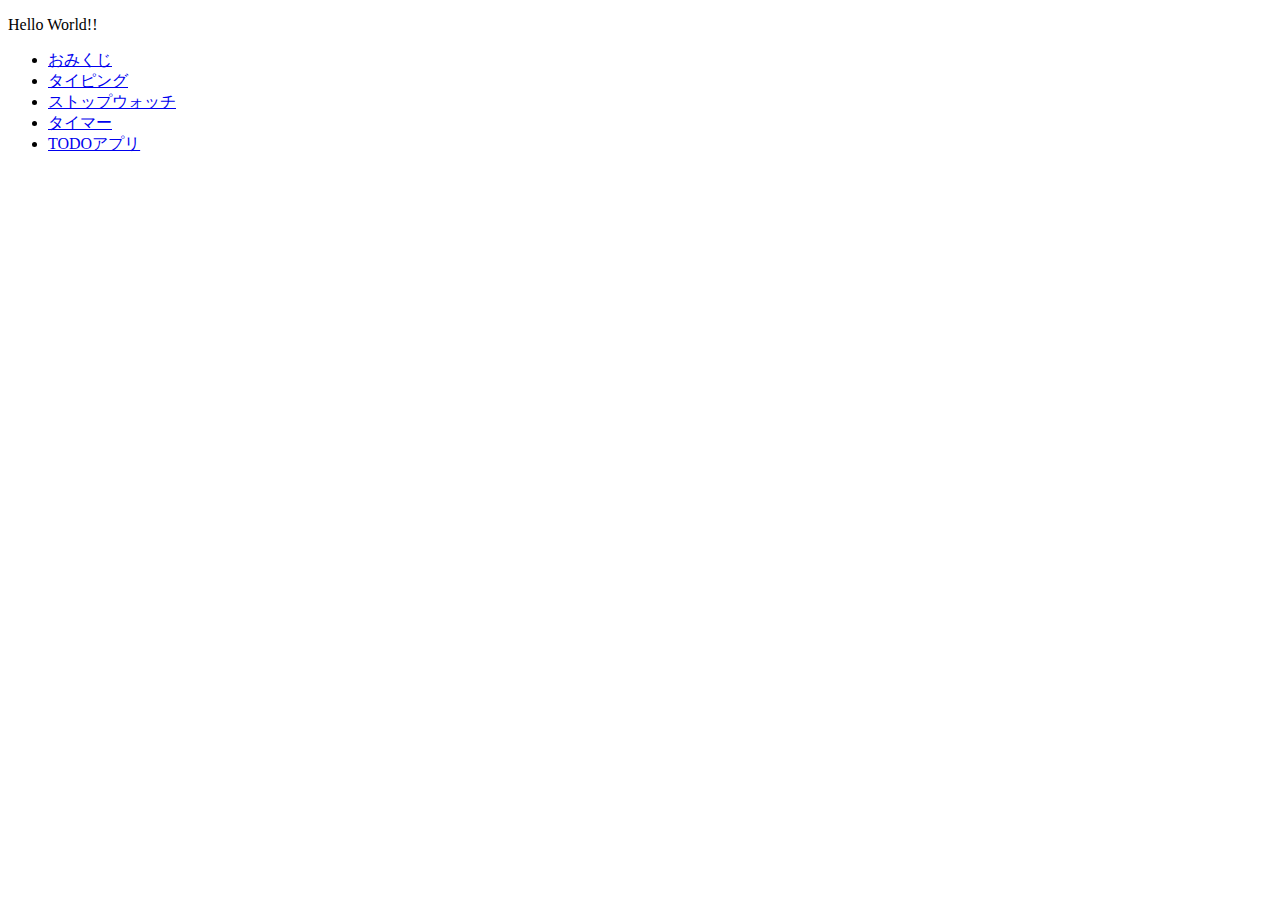
<file: index.html>
<!DOCTYPE html>
<html>
<head>
	<meta charset="utf-8">
	<title>nothing to read</title>
</head>
<body>
	<p>Hello World!!</p>
	<ul>
		<li><a href="Omikuzi/omikuzi.html">おみくじ</a></li>
		<li><a href="Typing/typing.html">タイピング</a></li>
		<li><a href="StopWatch/stopwatch.html">ストップウォッチ</a></li>
		<li><a href="Timer/timer.html">タイマー</a></li>
		<li><a href="Todo/todo.html">TODOアプリ</a></li>
	</ul>
</body>
</html>
</file>
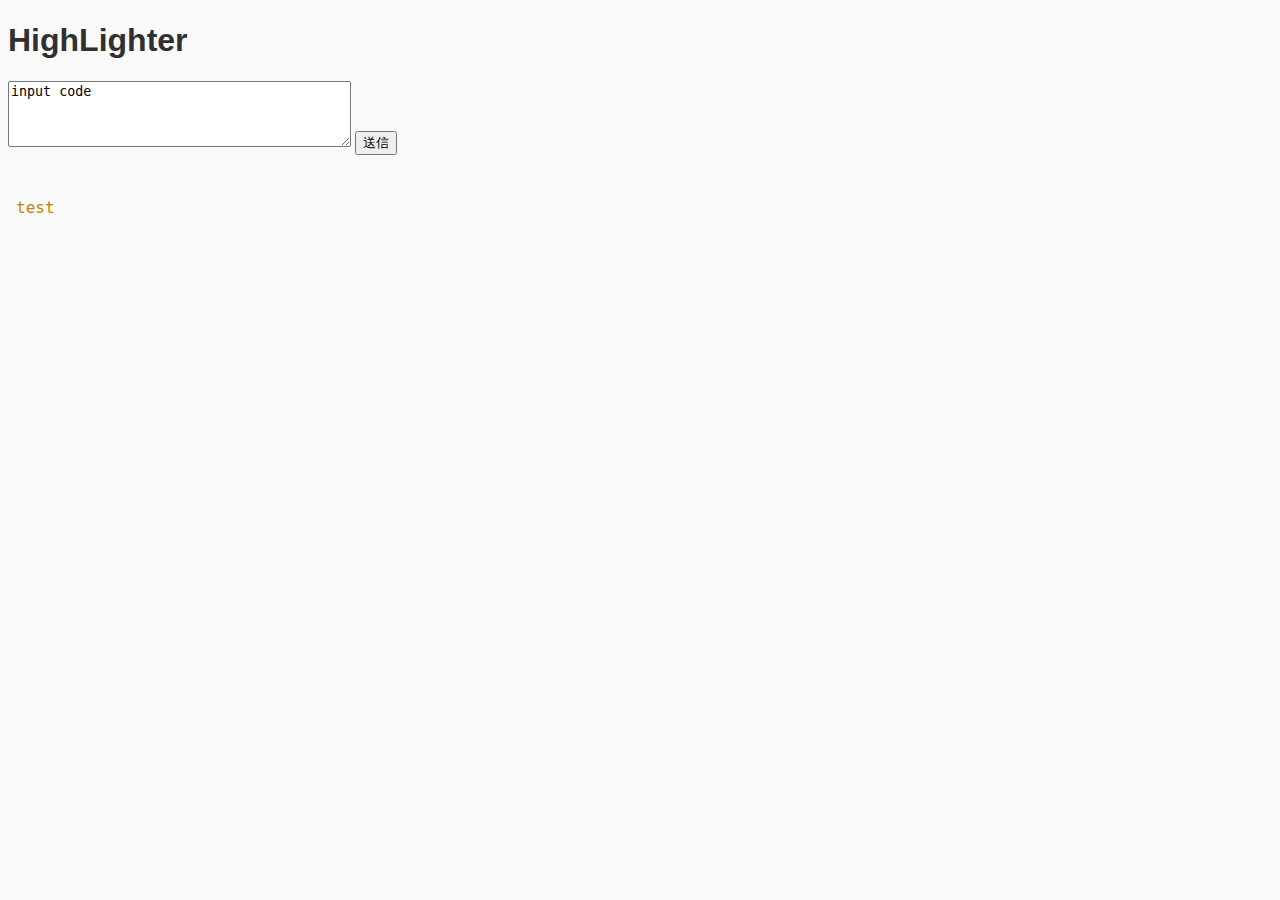
<file: Highlighter/highright.html>
<!DOCTYPE html>
<html lang="ja">
<head>
	<meta charset="utf-8">
	<title>HighLighter</title>
	<style></style>
	<link rel="stylesheet" href="styles/atom-one-light.css">
	<script src="js/highlight.pack.js"></script>
	<script>hljs.initHighlightingOnLoad();</script>
	<link rel="stylesheet" type="text/css" href="highlight.css">
</head>
<body>
	<h1>HighLighter</h1>
	<form name= "codeForm">
		<!-- <input id ="formText" type = "textarea" size="50"><br> -->
		<textarea name="code" cols=40 rows=4>input code</textarea>
		<input type="button" name="send" value="送信" onclick="highLighting()">
	</form>
	<pre>
		<code id="styledCode">test</code>
	</pre>
	<script src="https://code.jquery.com/jquery-2.1.3.min.js"></script>
	<script type="text/javascript" src = "js/highlightForm.js"></script>
</body>
</html>
</file>
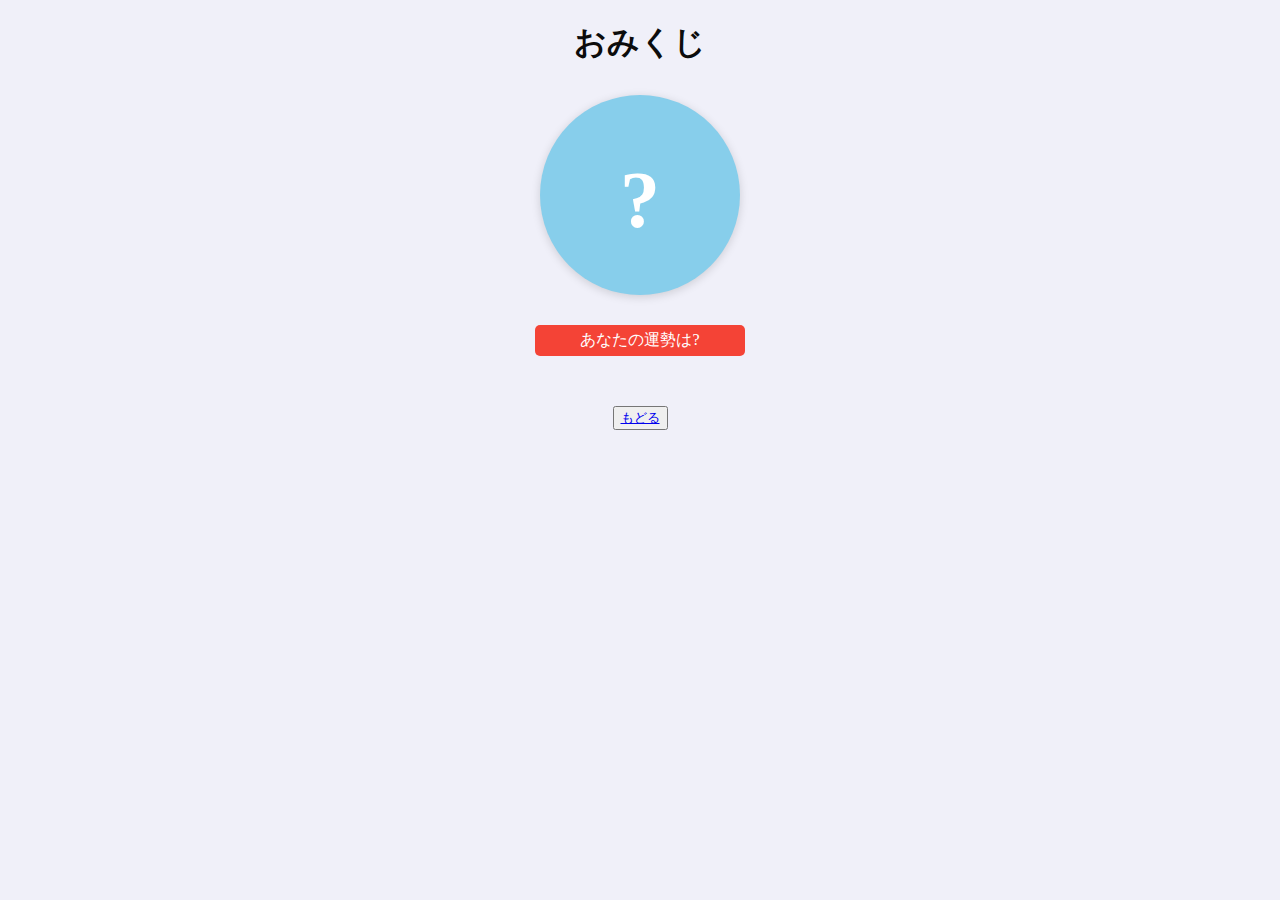
<file: Omikuzi/omikuzi.html>
<!DOCTYPE html>
<html lang="ja">
<head>
	<meta charset="utf-8">
	<title>おみくじ</title>
	<style>
	</style>
	<link rel="stylesheet" type="text/css" href="omikuzi.css">
</head>
<body>
	<header>
		<h1>おみくじ</h1>
	</header>
	<section>
		<div id = "results">?</div>
		<div id = "button">あなたの運勢は?</div>
	</section>
	<footer>
		<button><a href="../index.html">もどる</a></button>
	</footer>
	<script src = 'omikuzi.js'></script>
</body>
</html>
</file>
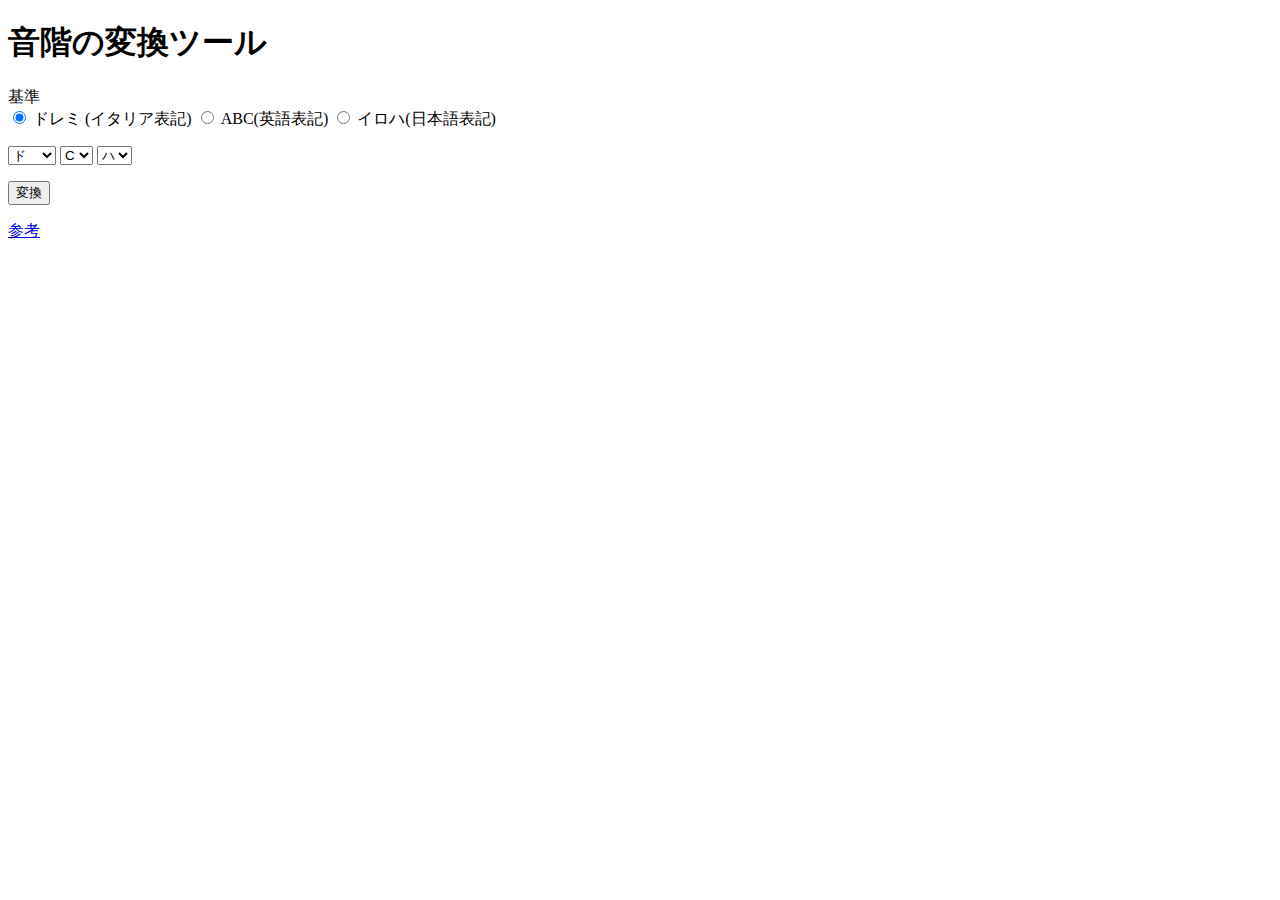
<file: Onkaihenkan/onkaihenkan.html>
<!DOCTYPE html>
<html>
<head>
    <title>音階変換</title>
</head>
<body>
    <h1>音階の変換ツール</h1>
    <p>基準<br>
        <input type="radio" name="q1" value="Italy" checked> ドレミ (イタリア表記)
        <input type="radio" name="q1" value="English"> ABC(英語表記)
        <input type="radio" name="q1" value="English"> イロハ(日本語表記)
    </p>
    <select name="Italy" id="id_It">
        <option value="do">ド</option>
        <option value="re">レ</option>
        <option value="mi">ミ</option>
        <option value="fa">ファ</option>
        <option value="sol">ソ</option>
        <option value="la">ラ</option>
        <option value="Si">シ</option>
    </select>
    <select name="English" id="id_en">
        <option value="do">C</option>
        <option value="re">D</option>
        <option value="mi">E</option>
        <option value="fa">F</option>
        <option value="sol">G</option>
        <option value="la">A</option>
        <option value="Si">B</option>
    </select>
    <select name="japan" id="id_ja">
        <option value="do">ハ</option>
        <option value="re">ニ</option>
        <option value="mi">ホ</option>
        <option value="fa">ヘ</option>
        <option value="sol">ト</option>
        <option value="la">イ</option>
        <option value="Si">ロ</option>
    </select>
<p><button>変換</button></p>
<a href="https://ja.wikipedia.org/wiki/%E9%9F%B3%E5%90%8D%E3%83%BB%E9%9A%8E%E5%90%8D%E8%A1%A8%E8%A8%98">参考</a>
<script type="text/javascript">
    (function() {
        'use strict';
    /*今日の日付データを変数todayに格納*/
        var optionLoop, this_day, this_month, this_year, today;
        today = new Date();
        this_year = today.getFullYear();
        this_month = today.getMonth() + 1;
        this_day = today.getDate();

        /*ループ処理（スタート数字、終了数字、表示id名、デフォルト数字）*/
        optionLoop = function(start, end, id, this_day) {
            var i, opt;
            opt = null;
            for (i = start; i <= end ; i++) {
                if (i === this_day) {
                    opt += "<option value='" + i + "' selected>" + i + "</option>";
                } else {
                    opt += "<option value='" + i + "'>" + i + "</option>";
                }
            }
            return document.getElementById(id).innerHTML = opt;
        };

        /*関数設定（スタート数字[必須]、終了数字[必須]、表示id名[省略可能]、デフォルト数字[省略可能]）*/
        optionLoop(1950, this_year, 'id_year', this_year);
        optionLoop(1, 12, 'id_month', this_month);
        optionLoop(1, 31, 'id_day', this_day);
    })();
</script>

</script>
</body>
</html>
</file>
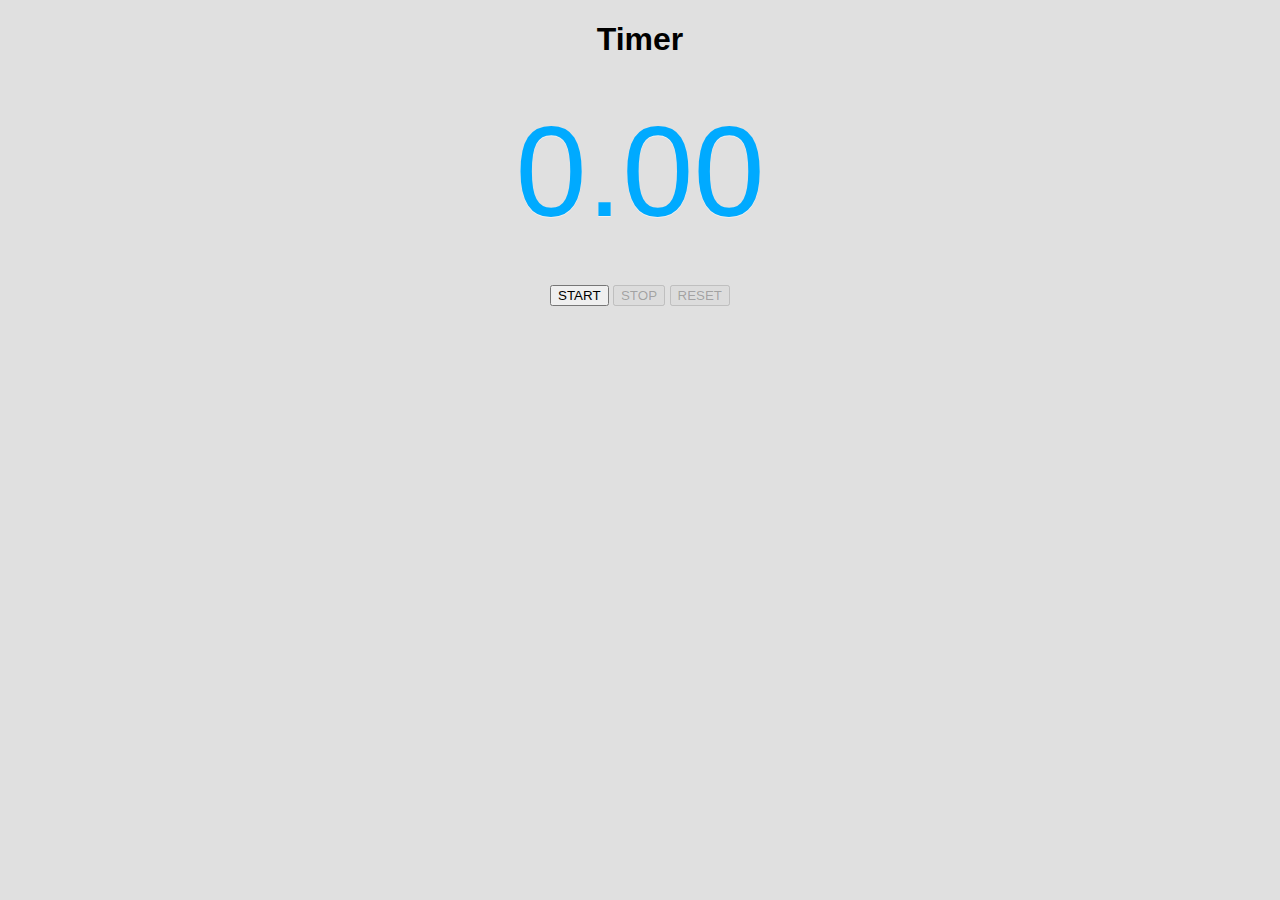
<file: StopWatch/stopwatch.html>
<!DOCTYPE html>
<html lang="ja">
<head>
	<meta charset="utf-8">
	<title>StopWatch</title>
	<style></style>
	<link rel="stylesheet" type="text/css" href="stopwatch.css">
</head>
<body>
	<h1>Timer</h1>
	<div id = "timerText">0.00</div>
	<button id = "start">START</button>
	<button id = "stop">STOP</button>
	<button id = "reset">RESET</button>
	<script type="text/javascript" src = "stopwatch.js"></script>
</body>
</html>
</file>
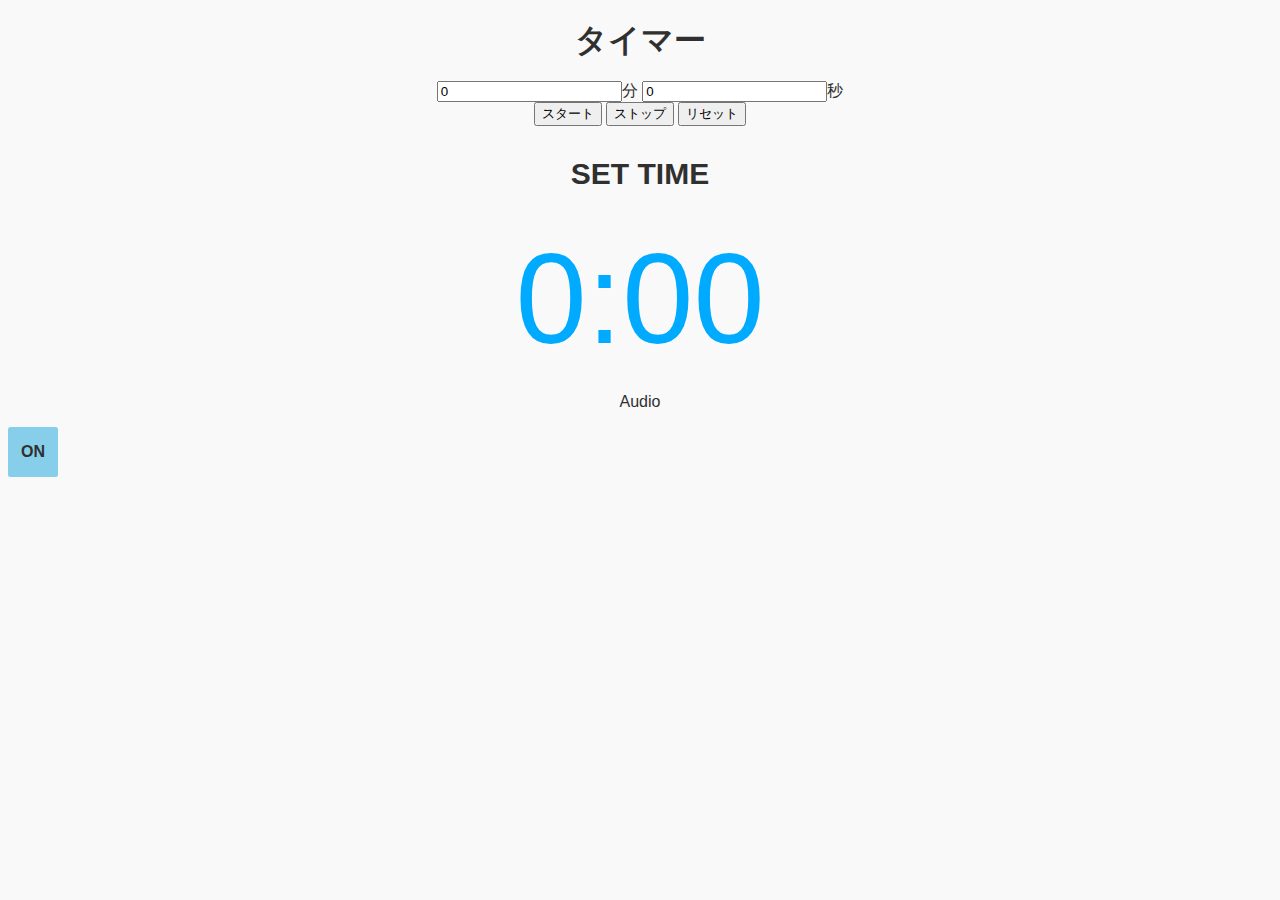
<file: Timer/timer.html>
<!DOCTYPE html>
<html lang="ja">
<head>
	<title>TIMER</title>
	<meta charset="utf-8">
	<style></style>
	<link rel="stylesheet" type="text/css" href="timer.css">
</head>
<body>
	<h1>タイマー</h1>
	<form name="timer">
		<input type="text" value="0" >分
		<input type="text" value="0" >秒<br>
		<input type="button" id="startButton" value="スタート" onclick="cntStart()">
		<input type="button" id="stopButton" value="ストップ" onclick="cntStop()">
		<input type="button" id="resetButton" value="リセット" onclick="reSet()">
	</form>
	<div id = "finish">SET TIME</div>
	<div id = "count">0:00</div>
	<p>Audio</p>
	<div id = "audio">ON</div>
	<script type="text/javascript" src = "timer.js"></script>
</body>
</html>
</file>
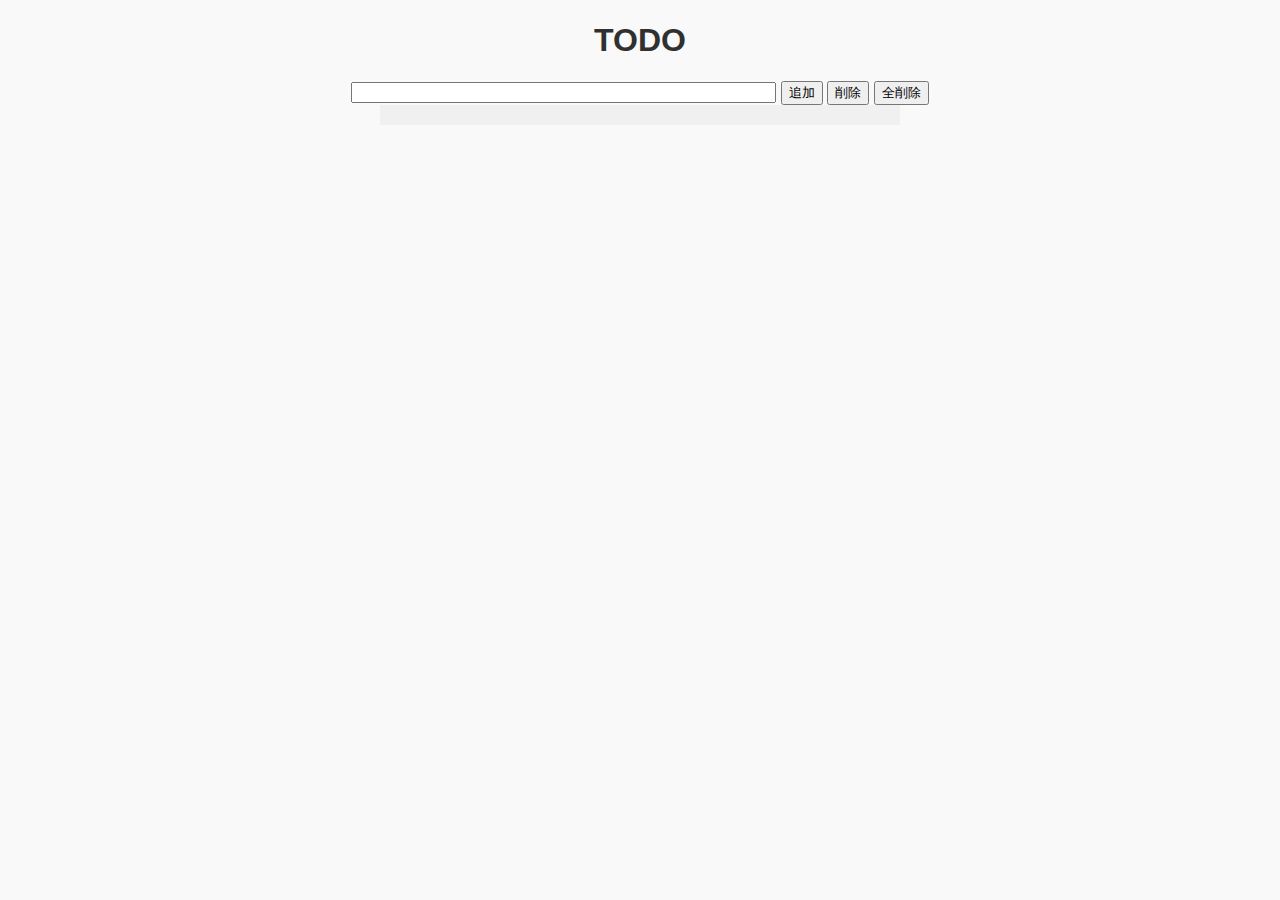
<file: Todo/todo.html>
<!DOCTYPE html>
<html lang="ja">
<head>
	<title>TODO</title>
	<meta charset="utf-8">
	<style></style>
	<link rel="stylesheet" type="text/css" href="todo.css">
</head>
<body>
	<h1>TODO</h1>
	<div id="form">
		<input id ="formText" type = "text" size="50">
		<input id ="inputButton" type ="button" value="追加" >
		<input id = "removeButton" type="button" value="削除" onclick="deleteText()">
		<input id="deleteButton" type="button" value="全削除"onclick ="deleteAllText()">
	</div>
	<div id = "taskList">
		<ol id="list"></ol>
	</div>
	<script src="https://code.jquery.com/jquery-2.1.3.min.js"></script>
	<script src="todo.js"></script>
</body>
</html>
</file>
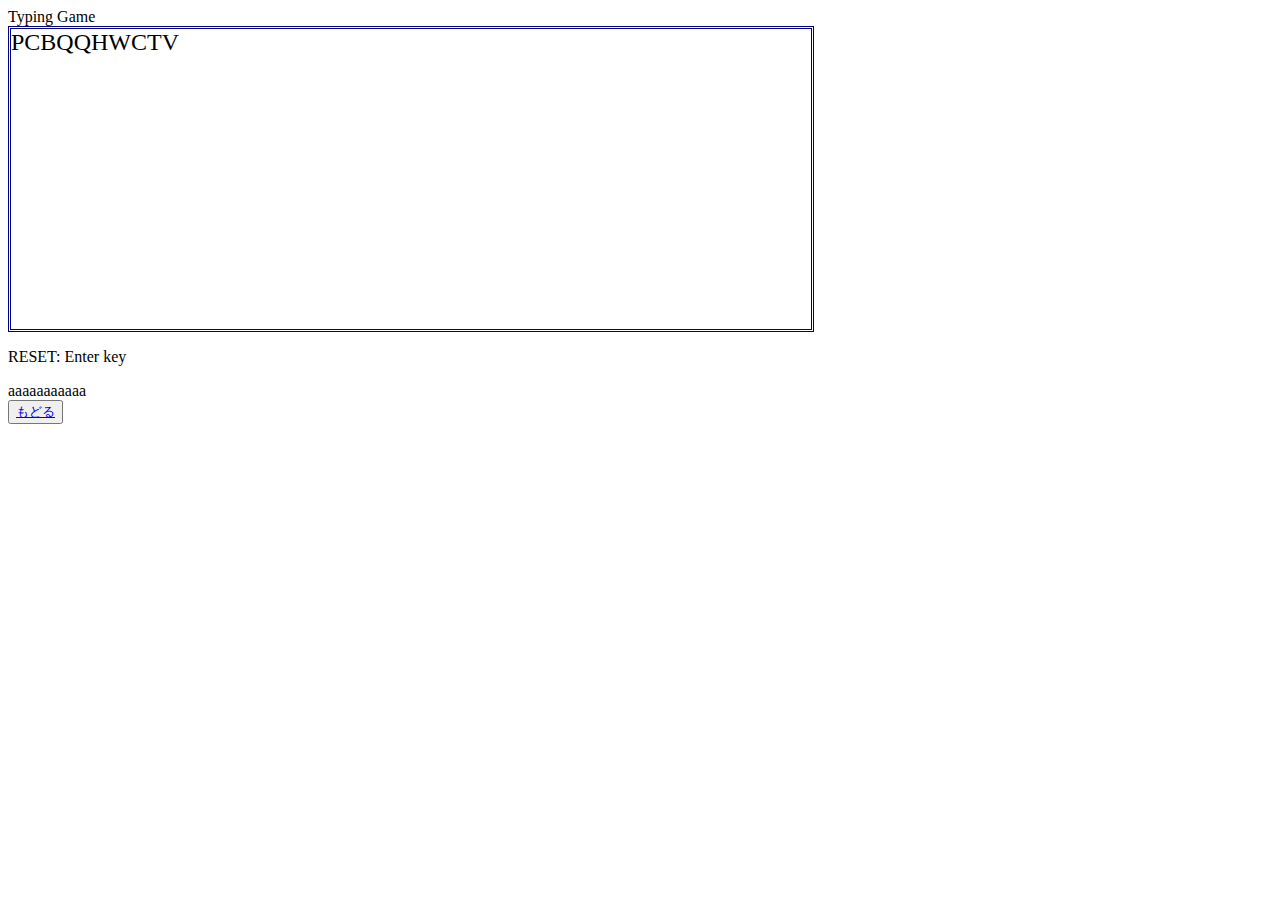
<file: Typing/typing.html>
<!DOCTYPE html>
<html>
<head>
	<meta charset="utf-8">
	<title>typing</title>
	<script src="http://code.jquery.com/jquery-2.2.0.min.js"></script>
	<script type="text/javascript" src = "typing.js"></script>
	<style></style>
	<link rel="stylesheet" type="text/css" href="typing.css">
</head>
<body onload="gameSet()">
	<div id = "title">Typing Game</div>
	<div id = "window"></div>
	<p>RESET: Enter key</p>
<!-- 	<form>
		<input type="button" value="new" onclick="gameSet()"><br>
	</form> -->
	<div id = "debug">aaaaaaaaaaa</div>
	<button><a href="../index.html">もどる</a></button>
</body>
</html>
</file>
<file: Highlighter/styles/atom-one-light.css>
/*

Atom One Light by Daniel Gamage
Original One Light Syntax theme from https://github.com/atom/one-light-syntax

base:    #fafafa
mono-1:  #383a42
mono-2:  #686b77
mono-3:  #a0a1a7
hue-1:   #0184bb
hue-2:   #4078f2
hue-3:   #a626a4
hue-4:   #50a14f
hue-5:   #e45649
hue-5-2: #c91243
hue-6:   #986801
hue-6-2: #c18401

*/

.hljs {
  display: block;
  overflow-x: auto;
  padding: 0.5em;
  color: #383a42;
  background: #fafafa;
}

.hljs-comment,
.hljs-quote {
  color: #a0a1a7;
  font-style: italic;
}

.hljs-doctag,
.hljs-keyword,
.hljs-formula {
  color: #a626a4;
}

.hljs-section,
.hljs-name,
.hljs-selector-tag,
.hljs-deletion,
.hljs-subst {
  color: #e45649;
}

.hljs-literal {
  color: #0184bb;
}

.hljs-string,
.hljs-regexp,
.hljs-addition,
.hljs-attribute,
.hljs-meta-string {
  color: #50a14f;
}

.hljs-built_in,
.hljs-class .hljs-title {
  color: #c18401;
}

.hljs-attr,
.hljs-variable,
.hljs-template-variable,
.hljs-type,
.hljs-selector-class,
.hljs-selector-attr,
.hljs-selector-pseudo,
.hljs-number {
  color: #986801;
}

.hljs-symbol,
.hljs-bullet,
.hljs-link,
.hljs-meta,
.hljs-selector-id,
.hljs-title {
  color: #4078f2;
}

.hljs-emphasis {
  font-style: italic;
}

.hljs-strong {
  font-weight: bold;
}

.hljs-link {
  text-decoration: underline;
}
</file>
<file: Highlighter/highlight.css>
@charset "utf-8";
@font-face {
	font-family: "Yu Gothic";
	src: local("Yu Gothic Medium");
	font-weight: 100;
}
@font-face {
	font-family: "Yu Gothic";
	src: local("Yu Gothic Medium");
	font-weight: 200;
}
@font-face {
	font-family: "Yu Gothic";
	src: local("Yu Gothic Medium");
	font-weight: 300;
}
@font-face {
	font-family: "Yu Gothic";
	src: local("Yu Gothic Medium");
	font-weight: 400;
}
@font-face {
	font-family: "Yu Gothic";
	src: local("Yu Gothic Bold");
	font-weight: bold;
}
body {
	font-family: "Yu Gothic", YuGothic;
}

body{
	font-family: "Open Sans", "Helvetica Neue", Helvetica, "Arial", "Yu Gothic", YuGothic, "ヒラギノ角ゴ ProN W3", "Hiragino Kaku Gothic ProN", "メイリオ", Meiryo, sans-serif;
	font-size: 16px;
	line-height: 1.2;
	color: #303030;
	background-color: #f9f9f9;
	/*text-align: center;*/
}
</file>
<file: Omikuzi/omikuzi.css>
body{
	background-color: #f0f0f9;
	color: #0c0c0c;
	text-align: center;
	font-size: 16px;
}
#results{
	font-size: 80px;
	margin: 30px auto;
	width: 200px;
	height: 200px;
	color: white;
	border-radius: 50%;
	background-color: skyblue;
	box-shadow: 0px 2px 10px rgba(0,0,0,0.15);
	line-height: 210px;
	font-weight: bold;
}
#results:hover{
	opacity: 0.8;
}
#button{
	margin: 0px auto;
	width: 200px;
	padding: 5px;
	color: #FFF;
	background-color: #F44336;
	border-radius: 5px;
	/*box-shadow: 0px 5px 0px rgba(0,0,0,0.15);*/
	cursor: pointer;
}
#button:hover{
	/*opacity: 0.8;*/
	background-color: #E53935;
}
#button.pushed{
	background-color: #E57373;
	/*margin-top: 32px;*/
	/*box-shadow: 0px 2px 0px rgba(0,0,0,0.15);*/
}
footer{
	margin: 50px;
}
</file>
<file: StopWatch/stopwatch.css>
body{
	background-color: #e0e0e0;
	font-family: Arial,sans-serif;
	text-align:center;
}
#timerText{
	color: #00aaff;
	font-size: 128px;
	margin: 40px auto;
	text-shadow: 0 1px 0 rgba(255,255,255,0.5);
}
</file>
<file: Timer/timer.css>
@font-face {
	font-family: "Yu Gothic";
	src: local("Yu Gothic Medium");
	font-weight: 100;
}
@font-face {
	font-family: "Yu Gothic";
	src: local("Yu Gothic Medium");
	font-weight: 200;
}
@font-face {
	font-family: "Yu Gothic";
	src: local("Yu Gothic Medium");
	font-weight: 300;
}
@font-face {
	font-family: "Yu Gothic";
	src: local("Yu Gothic Medium");
	font-weight: 400;
}
@font-face {
	font-family: "Yu Gothic";
	src: local("Yu Gothic Bold");
	font-weight: bold;
}
body {
	font-family: "Yu Gothic", YuGothic;
}

body{
	font-family: "Open Sans", "Helvetica Neue", Helvetica, "Arial", "Yu Gothic", YuGothic, "ヒラギノ角ゴ ProN W3", "Hiragino Kaku Gothic ProN", "メイリオ", Meiryo, sans-serif;
	font-size: 16px;
	line-height: 1.2;
	color: #303030;
	background-color: #f9f9f9;
	text-align: center;
}

#finish{
	margin: 30px;
	font-weight: bold;
	font-size:30px;
}
#count{
	color: #00aaff;
	font-size: 128px;
	text-shadow: 0 1px 0 rgba(255,255,255,0.5);
}
#audio{
	width: 50px;
	height: 50px;
	border-radius:5%;
	font-weight: bold;
	line-height: 50px;
	cursor: pointer;
	text-align:center;
	background-color: skyblue;
}
</file>
<file: Todo/todo.css>
@charset "utf-8";
@font-face {
	font-family: "Yu Gothic";
	src: local("Yu Gothic Medium");
	font-weight: 100;
}
@font-face {
	font-family: "Yu Gothic";
	src: local("Yu Gothic Medium");
	font-weight: 200;
}
@font-face {
	font-family: "Yu Gothic";
	src: local("Yu Gothic Medium");
	font-weight: 300;
}
@font-face {
	font-family: "Yu Gothic";
	src: local("Yu Gothic Medium");
	font-weight: 400;
}
@font-face {
	font-family: "Yu Gothic";
	src: local("Yu Gothic Bold");
	font-weight: bold;
}
body {
	font-family: "Yu Gothic", YuGothic;
}

body{
	font-family: "Open Sans", "Helvetica Neue", Helvetica, "Arial", "Yu Gothic", YuGothic, "ヒラギノ角ゴ ProN W3", "Hiragino Kaku Gothic ProN", "メイリオ", Meiryo, sans-serif;
	font-size: 16px;
	line-height: 1.2;
	color: #303030;
	background-color: #f9f9f9;
	text-align: center;
}
#taskList{
	text-align: center;
	margin: auto;
	padding: 10px;
	width: 500px;
	height: 90%;
	background-color: #F0F0F0;
}

ol{
	counter-reset:number; /* 名前を付けたカウンターをリセット */
	list-style:none; /* olが数字を付けることをキャンセル */
	margin:0;
	padding:0;
}
ol li{
	/* リスト部分は好きに装飾！ */
	text-align: left;

}
ol li:before{
	/* カウンタ（数字になる部分） */
	counter-increment: number; /* 任意の名前を付けて！ */
	content: counter(number); /* 名前を付けたカウンターを呼び出し */
	/* 色を変えたり、背景画像を敷いたり！自由自在！ */
	font-weight:700;
	font-size:20px;
	margin: 15px;
}
</file>
<file: Typing/typing.css>
div#window{
	border:3px double navy;
	width:800px;
	height:300px;
	font-size:18pt;
	overflow:auto;
}
</file>
